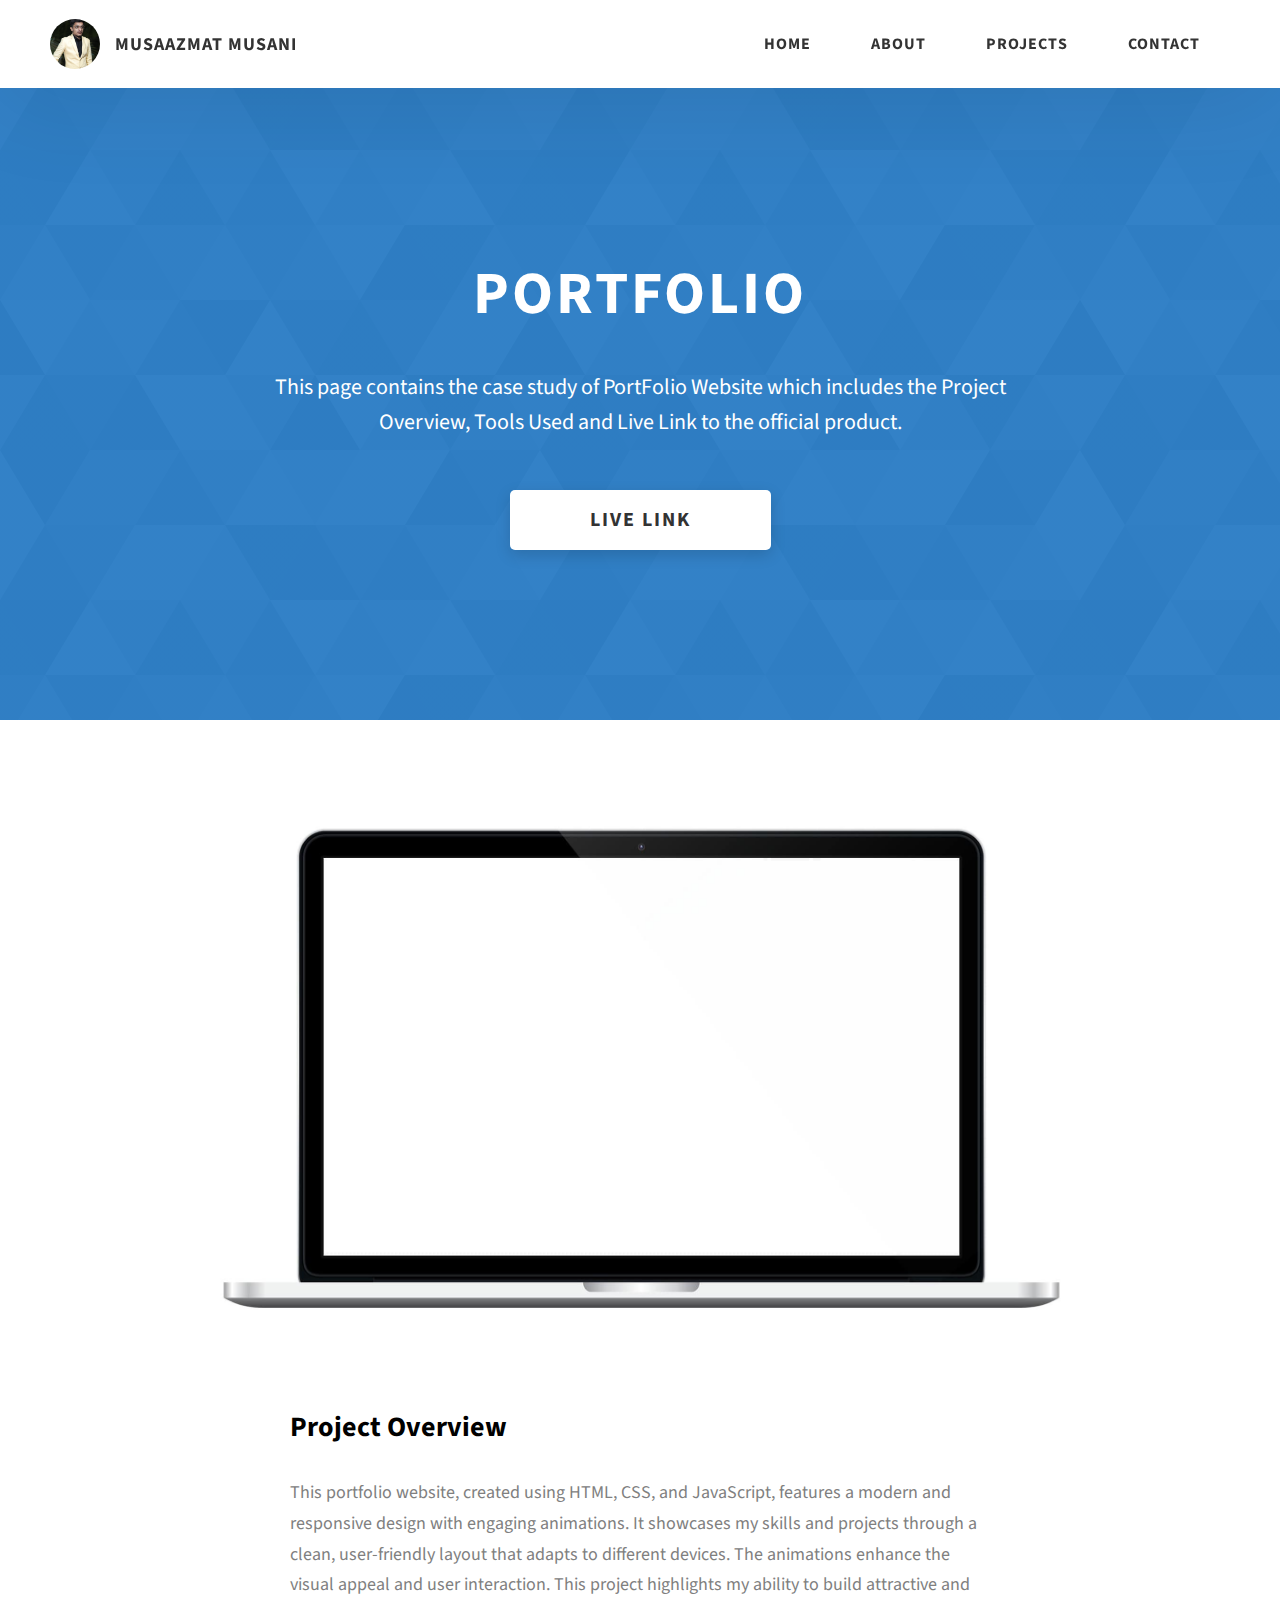
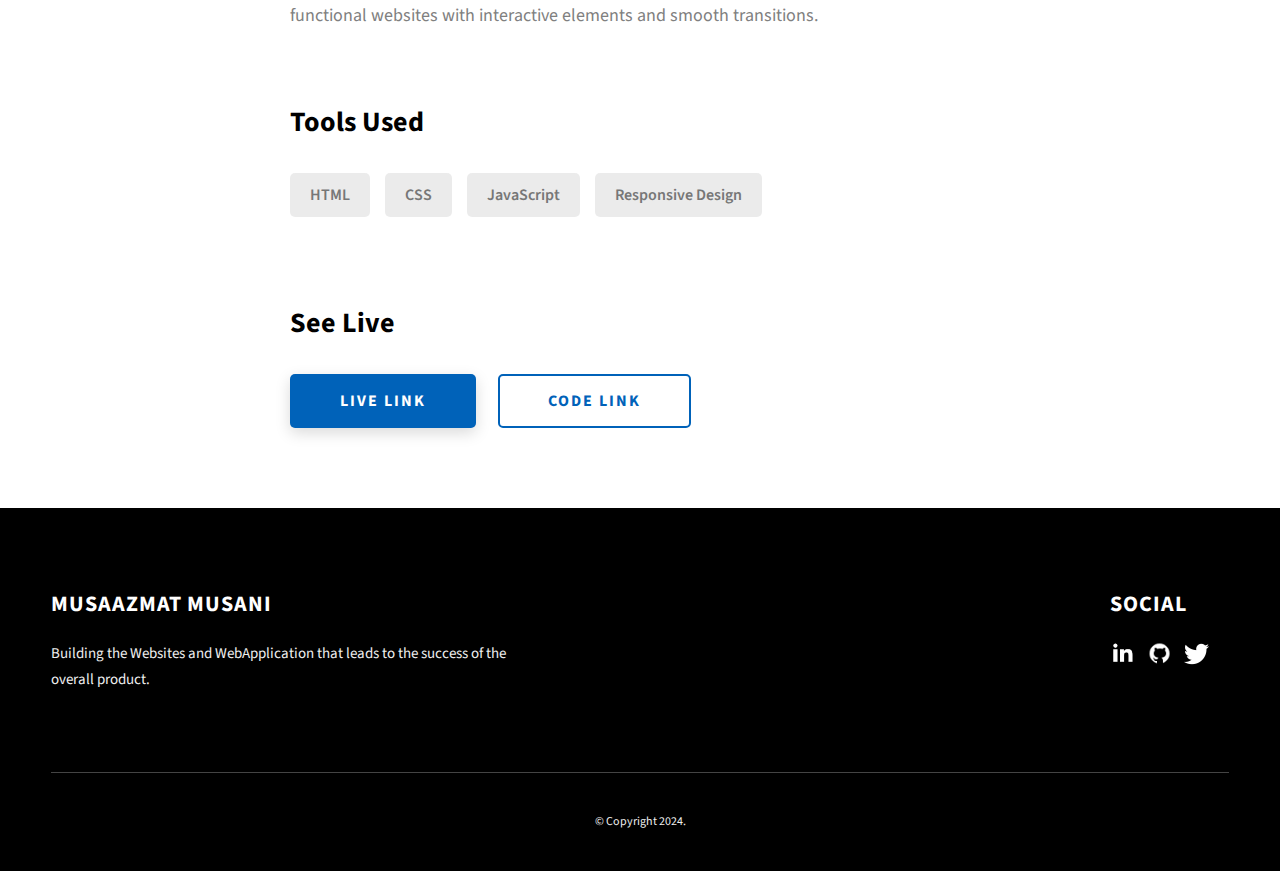
<file: project-1.html>
<!DOCTYPE html>
<html lang="en">
  <head>
    <meta charset="UTF-8" />
    <meta name="viewport" content="width=device-width, initial-scale=1.0" />
    <meta http-equiv="X-UA-Compatible" content="ie=edge" />
    <title>Case Study of Project 1</title>
    <meta name="description" content="Case study page of Project" />

    <link rel="stylesheet" href="css/style.css" />
    <link
      rel="stylesheet"
      href="https://cdnjs.cloudflare.com/ajax/libs/font-awesome/6.6.0/css/all.min.css"
      integrity="sha512-Kc323vGBEqzTmouAECnVceyQqyqdsSiqLQISBL29aUW4U/M7pSPA/gEUZQqv1cwx4OnYxTxve5UMg5GT6L4JJg=="
      crossorigin="anonymous"
      referrerpolicy="no-referrer"
    />
    <link rel="preconnect" href="https://fonts.googleapis.com" />
    <link rel="preconnect" href="https://fonts.gstatic.com" crossorigin />
    <link
      href="https://fonts.googleapis.com/css2?family=Source+Sans+Pro:wght@400;600;700;900&display=swap"
      rel="stylesheet"
    />
  </head>
  <body>
    <header class="header">
      <div class="header__content">
        <div class="header__logo-container">
          <div class="header__logo-img-cont">
            <img
              src="./assets/png/musa-azmat.jpg"
              alt="Musa Logo Image"
              class="header__logo-img"
            />
          </div>
          <span class="header__logo-sub">Musaazmat Musani</span>
        </div>
        <div class="header__main">
          <ul class="header__links">
            <li class="header__link-wrapper">
              <a href="./index.html" class="header__link"> Home </a>
            </li>
            <li class="header__link-wrapper">
              <a href="./index.html#about" class="header__link">About </a>
            </li>
            <li class="header__link-wrapper">
              <a href="./index.html#projects" class="header__link">
                Projects
              </a>
            </li>
            <li class="header__link-wrapper">
              <a href="./index.html#contact" class="header__link"> Contact </a>
            </li>
          </ul>
          <div class="header__main-ham-menu-cont">
            <img
              src="./assets/svg/ham-menu.svg"
              alt="hamburger menu"
              class="header__main-ham-menu"
            />
            <img
              src="./assets/svg/ham-menu-close.svg"
              alt="hamburger menu close"
              class="header__main-ham-menu-close d-none"
            />
          </div>
        </div>
      </div>
      <div class="header__sm-menu">
        <div class="header__sm-menu-content">
          <ul class="header__sm-menu-links">
            <li class="header__sm-menu-link">
              <a href="./index.html"> Home </a>
            </li>

            <li class="header__sm-menu-link">
              <a href="./index.html#about"> About </a>
            </li>

            <li class="header__sm-menu-link">
              <a href="./index.html#projects"> Projects </a>
            </li>

            <li class="header__sm-menu-link">
              <a href="./index.html#contact"> Contact </a>
            </li>
          </ul>
        </div>
      </div>
    </header>
    <section class="project-cs-hero">
      <div class="project-cs-hero__content">
        <h1 class="heading-primary">Portfolio</h1>
        <div class="project-cs-hero__info">
          <p class="text-primary">
            This page contains the case study of PortFolio Website which
            includes the Project Overview, Tools Used and Live Link to the
            official product.
          </p>
        </div>
        <div class="project-cs-hero__cta">
          <a
            href="https://musaazmatportfolio.netlify.app/"
            class="btn btn--bg"
            target="_blank"
            >Live Link</a
          >
        </div>
      </div>
    </section>
    <section class="project-details">
      <div class="main-container">
        <div class="project-details__content">
          <div class="project-details__showcase-img-cont">
            <img
              src="./assets/jpeg/project-mockup-example.jpeg"
              alt="Project Image"
              class="project-details__showcase-img"
            />
          </div>
          <div class="project-details__content-main">
            <div class="project-details__desc">
              <h3 class="project-details__content-title">Project Overview</h3>
              <p class="project-details__desc-para">
                This portfolio website, created using HTML, CSS, and JavaScript,
                features a modern and responsive design with engaging
                animations. It showcases my skills and projects through a clean,
                user-friendly layout that adapts to different devices. The
                animations enhance the visual appeal and user interaction. This
                project highlights my ability to build attractive and functional
                websites with interactive elements and smooth transitions.
              </p>
            </div>
            <div class="project-details__tools-used">
              <h3 class="project-details__content-title">Tools Used</h3>
              <div class="skills">
                <div class="skills__skill">HTML</div>
                <div class="skills__skill">CSS</div>
                <div class="skills__skill">JavaScript</div>
                <div class="skills__skill">Responsive Design</div>
              </div>
            </div>
            <div class="project-details__links">
              <h3 class="project-details__content-title">See Live</h3>
              <a
                href="https://musaazmatportfolio.netlify.app/"
                class="btn btn--med btn--theme project-details__links-btn"
                target="_blank"
                >Live Link</a
              >
              <a
                href="#"
                class="btn btn--med btn--theme-inv project-details__links-btn"
                target="_blank"
                >Code Link</a
              >
            </div>
          </div>
        </div>
      </div>
    </section>
    <footer class="main-footer">
      <div class="main-container">
        <div class="main-footer__upper">
          <div class="main-footer__row main-footer__row-1">
            <h2 class="heading heading-sm main-footer__heading-sm">
              <span>Social</span>
            </h2>
            <div class="main-footer__social-cont">
              <a target="_blank" rel="noreferrer" href="https://www.linkedin.com/in/musaazmat-musani-20922924b/">
                <img
                  class="main-footer__icon"
                  src="./assets/png/linkedin-ico.png"
                  alt="icon"
                />
              </a>
              <a target="_blank" rel="noreferrer" href="https://github.com/Musaazmat?tab=repositories">
                <img
                  class="main-footer__icon"
                  src="./assets/png/github-ico.png"
                  alt="icon"
                />
              </a>
              <a target="_blank" rel="noreferrer" href="#">
                <img
                  class="main-footer__icon"
                  src="./assets/png/twitter-ico.png"
                  alt="icon"
                />
              </a>
              <a
                target="_blank"
                rel="noreferrer"
                href="https://www.hackerrank.com/profile/musaniazmat"
              >
                <i
                  class="fa-brands fa-hackerrank main-footer__icon"
                  style="font-size: 23px"
                ></i>
              </a>
            </div>
          </div>
          <div class="main-footer__row main-footer__row-2">
            <h4 class="heading heading-sm text-lt">Musaazmat Musani</h4>
            <p class="main-footer__short-desc">
              Building the Websites and WebApplication that leads to the success
              of the overall product.
            </p>
          </div>
        </div>

        <div class="main-footer__lower">
          &copy; Copyright 2024.
        </div>
      </div>
    </footer>
    <script src="./index.js"></script>
  </body>
</html>
</file>
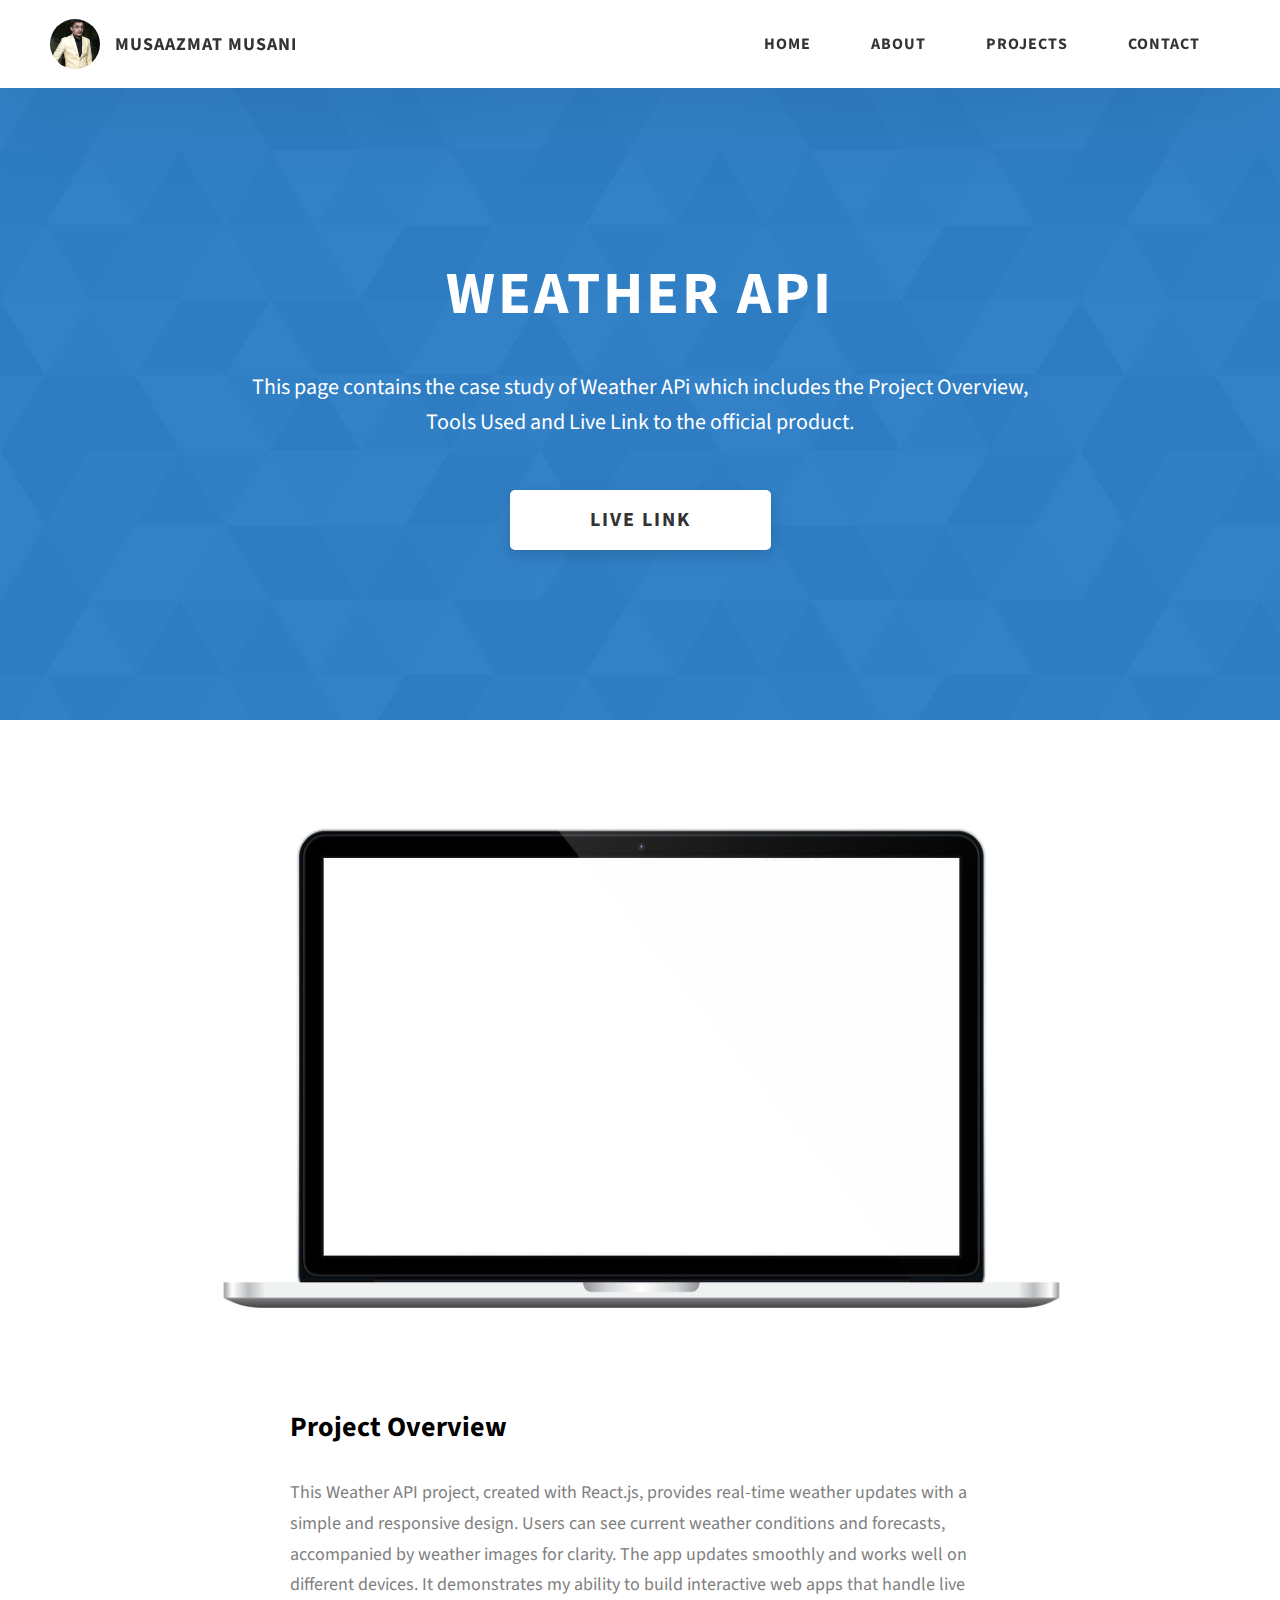
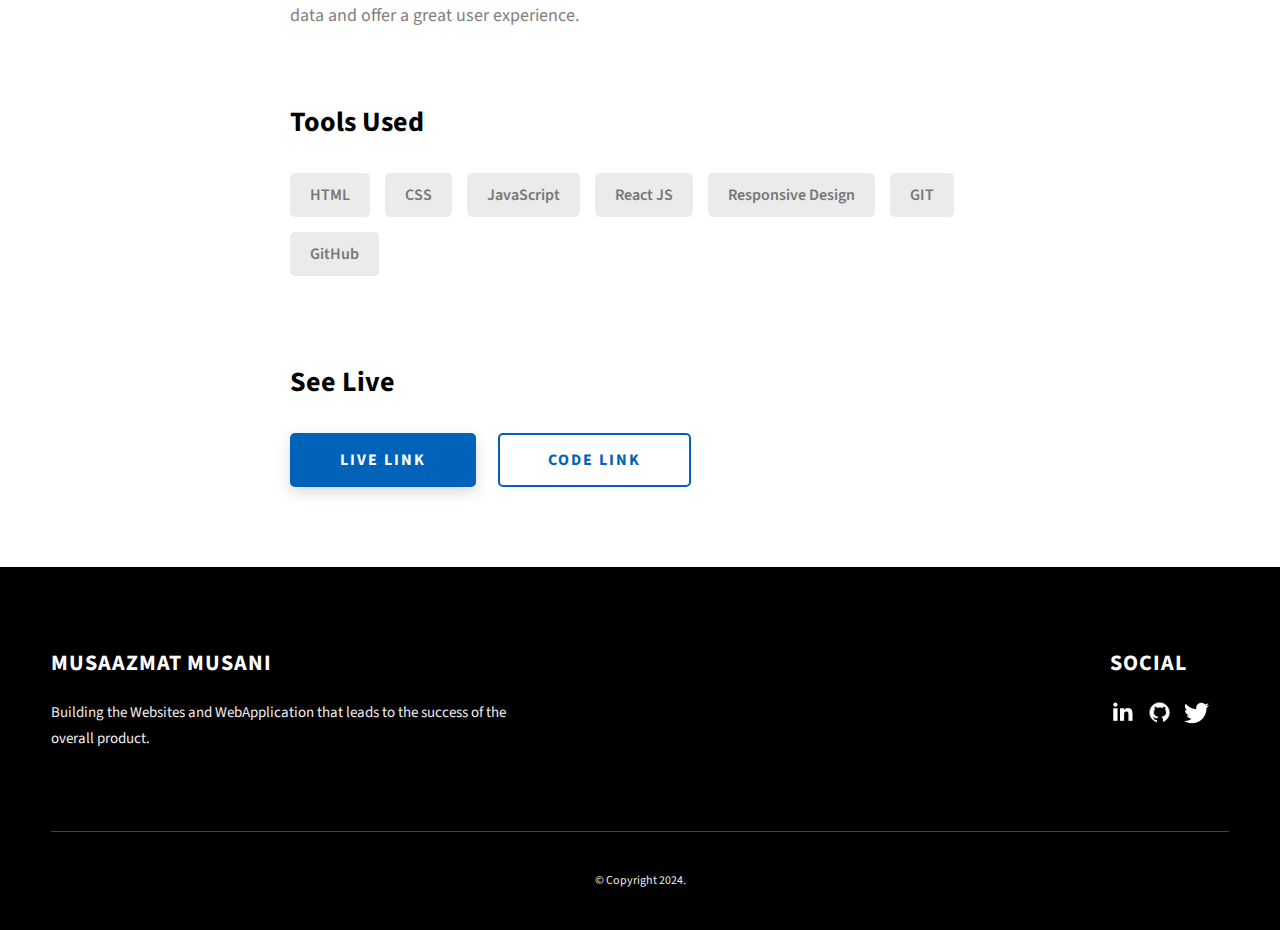
<file: project-2.html>
<!DOCTYPE html>
<html lang="en">
  <head>
    <meta charset="UTF-8" />
    <meta name="viewport" content="width=device-width, initial-scale=1.0" />
    <meta http-equiv="X-UA-Compatible" content="ie=edge" />
    <title>Case Study of Project 2</title>
    <meta name="description" content="Case study page of Project" />

    <link rel="stylesheet" href="css/style.css" />
    <link
      rel="stylesheet"
      href="https://cdnjs.cloudflare.com/ajax/libs/font-awesome/6.6.0/css/all.min.css"
      integrity="sha512-Kc323vGBEqzTmouAECnVceyQqyqdsSiqLQISBL29aUW4U/M7pSPA/gEUZQqv1cwx4OnYxTxve5UMg5GT6L4JJg=="
      crossorigin="anonymous"
      referrerpolicy="no-referrer"
    />
    <link rel="preconnect" href="https://fonts.googleapis.com" />
    <link rel="preconnect" href="https://fonts.gstatic.com" crossorigin />
    <link
      href="https://fonts.googleapis.com/css2?family=Source+Sans+Pro:wght@400;600;700;900&display=swap"
      rel="stylesheet"
    />
  </head>
  <body>
    <header class="header">
      <div class="header__content">
        <div class="header__logo-container">
          <div class="header__logo-img-cont">
            <img
              src="./assets/png/musa-azmat.jpg"
              alt="Musaazmat Logo Image"
              class="header__logo-img"
            />
          </div>
          <span class="header__logo-sub">Musaazmat Musani</span>
        </div>
        <div class="header__main">
          <ul class="header__links">
            <li class="header__link-wrapper">
              <a href="./index.html" class="header__link"> Home </a>
            </li>
            <li class="header__link-wrapper">
              <a href="./index.html#about" class="header__link">About </a>
            </li>
            <li class="header__link-wrapper">
              <a href="./index.html#projects" class="header__link">
                Projects
              </a>
            </li>
            <li class="header__link-wrapper">
              <a href="./index.html#contact" class="header__link"> Contact </a>
            </li>
          </ul>
          <div class="header__main-ham-menu-cont">
            <img
              src="./assets/svg/ham-menu.svg"
              alt="hamburger menu"
              class="header__main-ham-menu"
            />
            <img
              src="./assets/svg/ham-menu-close.svg"
              alt="hamburger menu close"
              class="header__main-ham-menu-close d-none"
            />
          </div>
        </div>
      </div>
      <div class="header__sm-menu">
        <div class="header__sm-menu-content">
          <ul class="header__sm-menu-links">
            <li class="header__sm-menu-link">
              <a href="./index.html"> Home </a>
            </li>

            <li class="header__sm-menu-link">
              <a href="./index.html#about"> About </a>
            </li>

            <li class="header__sm-menu-link">
              <a href="./index.html#projects"> Projects </a>
            </li>

            <li class="header__sm-menu-link">
              <a href="./index.html#contact"> Contact </a>
            </li>
          </ul>
        </div>
      </div>
    </header>
    <section class="project-cs-hero">
      <div class="project-cs-hero__content">
        <h1 class="heading-primary">Weather API</h1>
        <div class="project-cs-hero__info">
          <p class="text-primary">
            This page contains the case study of Weather APi which includes the
            Project Overview, Tools Used and Live Link to the official product.
          </p>
        </div>
        <div class="project-cs-hero__cta">
          <a
            href="https://musaazmat.github.io/weatherApi/"
            class="btn btn--bg"
            target="_blank"
            >Live Link</a
          >
        </div>
      </div>
    </section>
    <section class="project-details">
      <div class="main-container">
        <div class="project-details__content">
          <div class="project-details__showcase-img-cont">
            <img
              src="./assets/jpeg/project-mockup-example.jpeg"
              alt="Project Image"
              class="project-details__showcase-img"
            />
          </div>
          <div class="project-details__content-main">
            <div class="project-details__desc">
              <h3 class="project-details__content-title">Project Overview</h3>
              <p class="project-details__desc-para">
                This Weather API project, created with React.js, provides
                real-time weather updates with a simple and responsive design.
                Users can see current weather conditions and forecasts,
                accompanied by weather images for clarity. The app updates
                smoothly and works well on different devices. It demonstrates my
                ability to build interactive web apps that handle live data and
                offer a great user experience.
              </p>
            </div>
            <div class="project-details__tools-used">
              <h3 class="project-details__content-title">Tools Used</h3>
              <div class="skills">
                <div class="skills__skill">HTML</div>
                <div class="skills__skill">CSS</div>
                <div class="skills__skill">JavaScript</div>
                <div class="skills__skill">React JS</div>
                <div class="skills__skill">Responsive Design</div>
                <div class="skills__skill">GIT</div>
                <div class="skills__skill">GitHub</div>
              </div>
            </div>
            <div class="project-details__links">
              <h3 class="project-details__content-title">See Live</h3>
              <a
                href="https://musaazmat.github.io/weatherApi/"
                class="btn btn--med btn--theme project-details__links-btn"
                target="_blank"
                >Live Link</a
              >
              <a
                href="https://github.com/Musaazmat/weatherApi"
                class="btn btn--med btn--theme-inv project-details__links-btn"
                target="_blank"
                >Code Link</a
              >
            </div>
          </div>
        </div>
      </div>
    </section>
    <footer class="main-footer">
      <div class="main-container">
        <div class="main-footer__upper">
          <div class="main-footer__row main-footer__row-1">
            <h2 class="heading heading-sm main-footer__heading-sm">
              <span>Social</span>
            </h2>
            <div class="main-footer__social-cont">
              <a target="_blank" rel="noreferrer" href="https://www.linkedin.com/in/musaazmat-musani-20922924b/">
                <img
                  class="main-footer__icon"
                  src="./assets/png/linkedin-ico.png"
                  alt="icon"
                />
              </a>
              <a target="_blank" rel="noreferrer" href="https://github.com/Musaazmat?tab=repositories">
                <img
                  class="main-footer__icon"
                  src="./assets/png/github-ico.png"
                  alt="icon"
                />
              </a>
              <a target="_blank" rel="noreferrer" href="#">
                <img
                  class="main-footer__icon"
                  src="./assets/png/twitter-ico.png"
                  alt="icon"
                />
              </a>
              <a
                target="_blank"
                rel="noreferrer"
                href="https://www.hackerrank.com/profile/musaniazmat"
              >
                <i
                  class="fa-brands fa-hackerrank main-footer__icon"
                  style="font-size: 23px"
                ></i>
              </a>
            </div>
          </div>
          <div class="main-footer__row main-footer__row-2">
            <h4 class="heading heading-sm text-lt">Musaazmat Musani</h4>
            <p class="main-footer__short-desc">
              Building the Websites and WebApplication that leads to the success
              of the overall product.
            </p>
          </div>
        </div>

        <div class="main-footer__lower">
          &copy; Copyright 2024.
        </div>
      </div>
    </footer>
    <script src="./index.js"></script>
  </body>
</html>
</file>
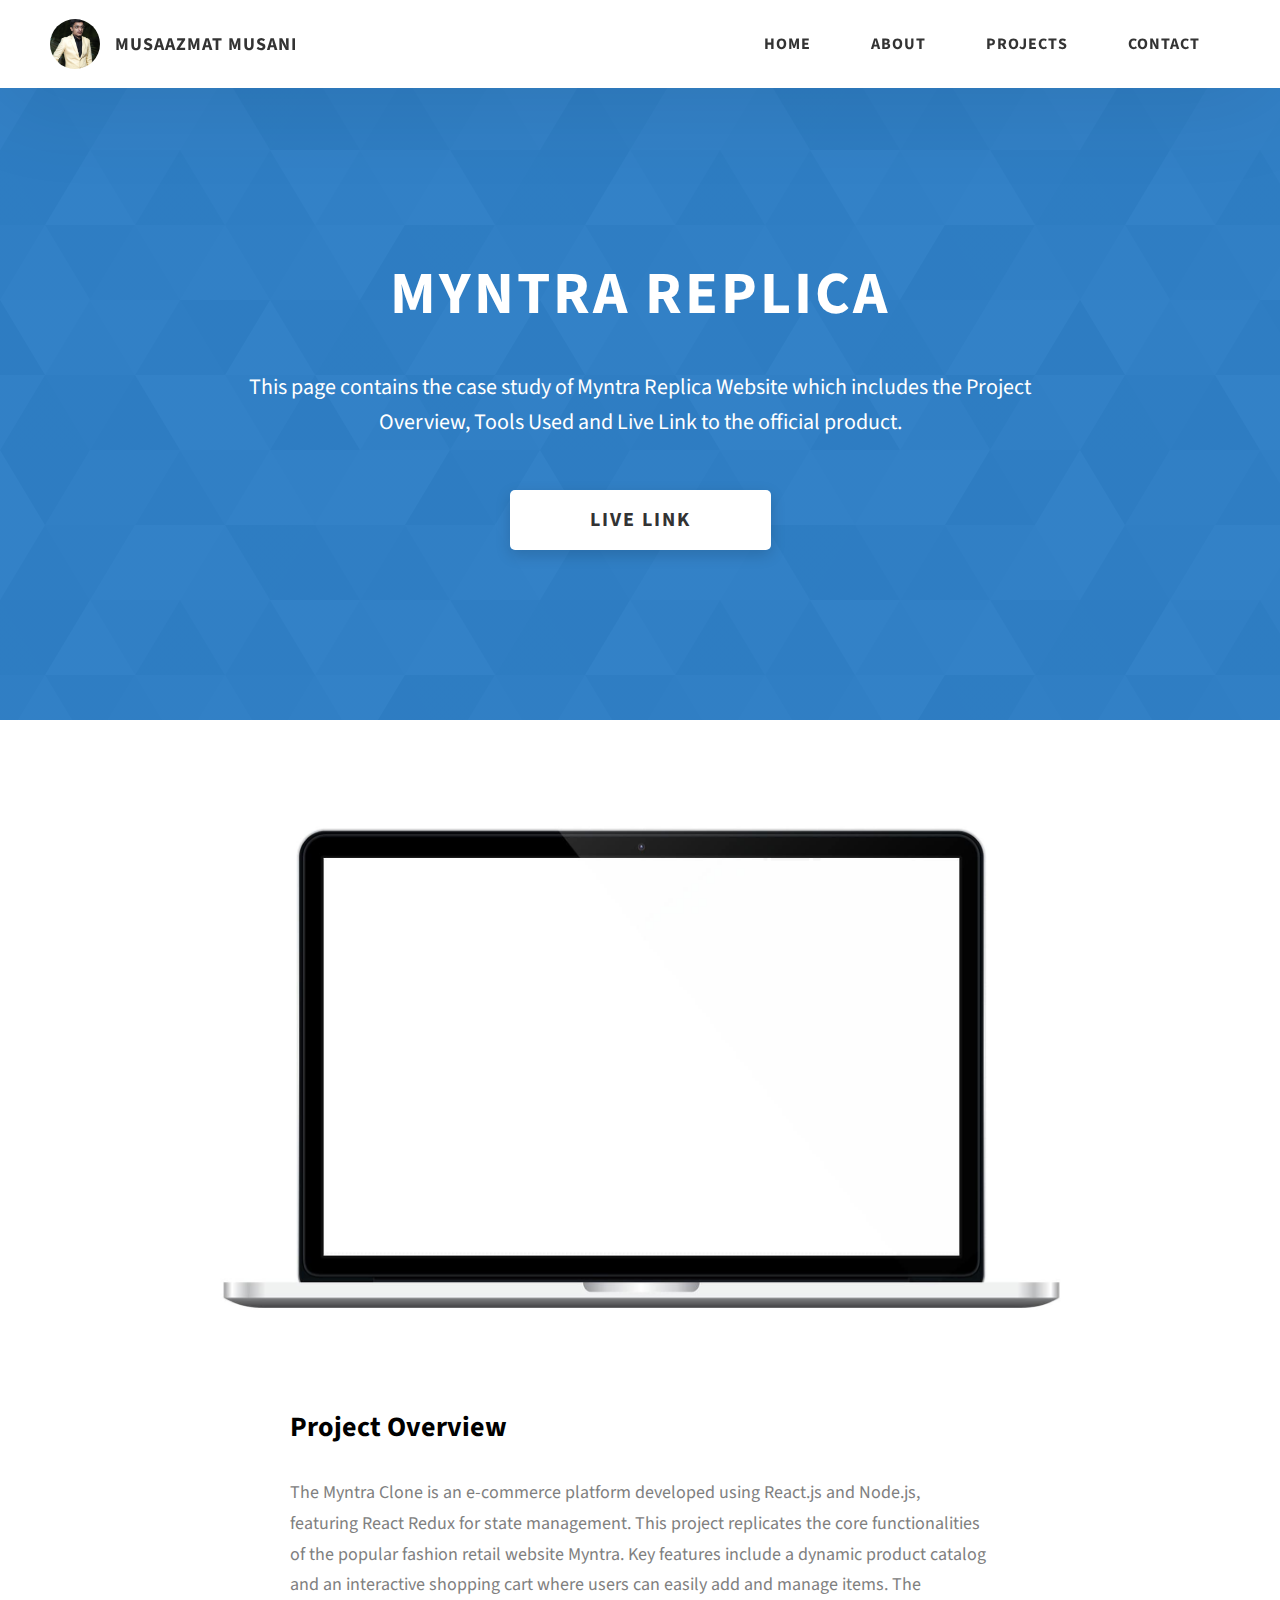
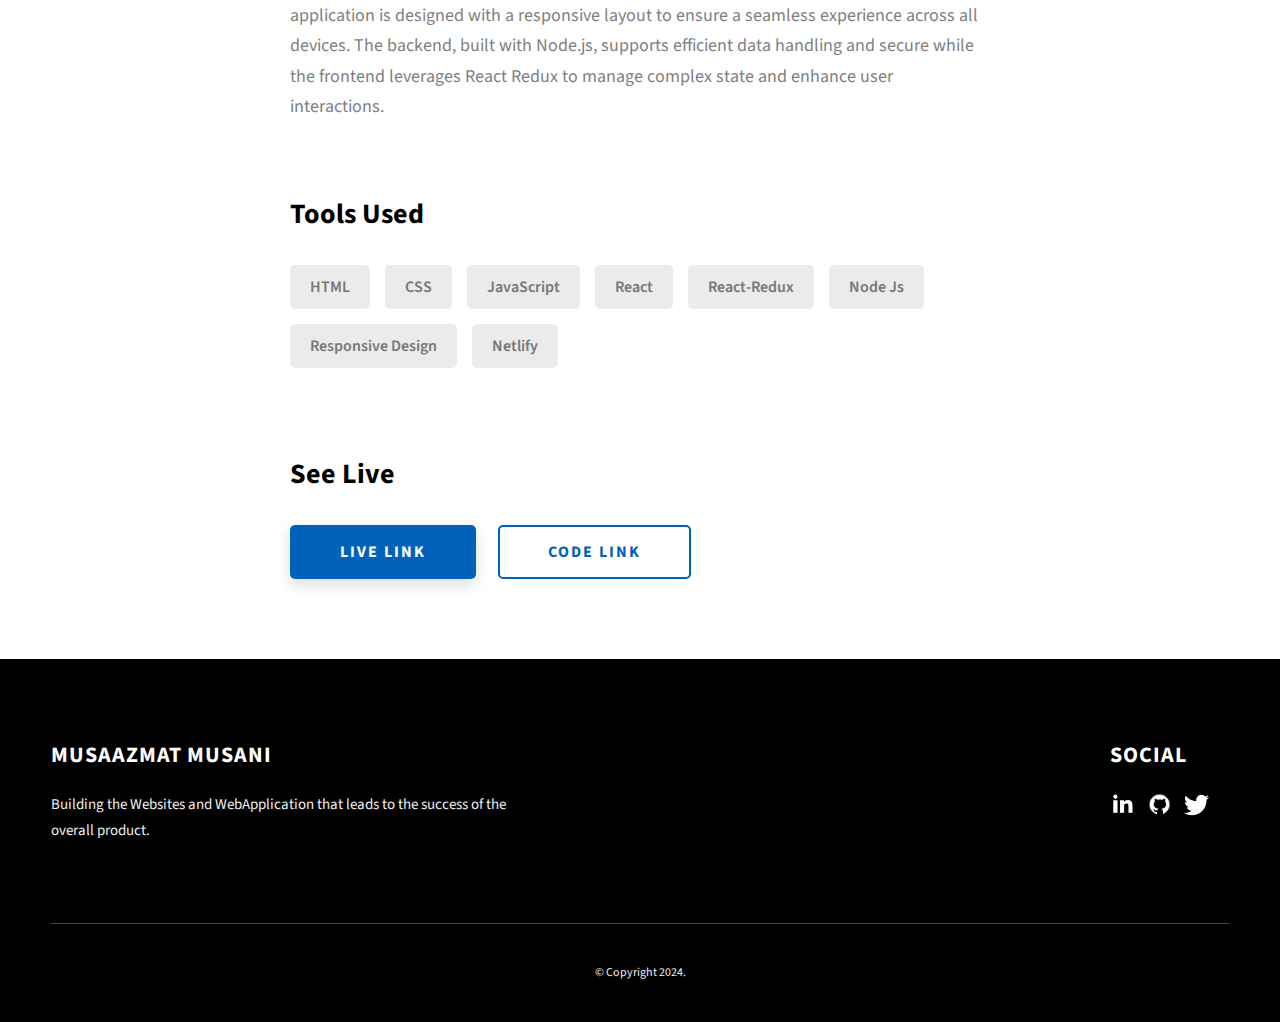
<file: project-3.html>
<!DOCTYPE html>
<html lang="en">
  <head>
    <meta charset="UTF-8" />
    <meta name="viewport" content="width=device-width, initial-scale=1.0" />
    <meta http-equiv="X-UA-Compatible" content="ie=edge" />
    <title>Case Study of Project 3</title>
    <meta name="description" content="Case study page of Project" />

    <link rel="stylesheet" href="css/style.css" />
    <link
      rel="stylesheet"
      href="https://cdnjs.cloudflare.com/ajax/libs/font-awesome/6.6.0/css/all.min.css"
      integrity="sha512-Kc323vGBEqzTmouAECnVceyQqyqdsSiqLQISBL29aUW4U/M7pSPA/gEUZQqv1cwx4OnYxTxve5UMg5GT6L4JJg=="
      crossorigin="anonymous"
      referrerpolicy="no-referrer"
    />
    <link rel="preconnect" href="https://fonts.googleapis.com" />
    <link rel="preconnect" href="https://fonts.gstatic.com" crossorigin />
    <link
      href="https://fonts.googleapis.com/css2?family=Source+Sans+Pro:wght@400;600;700;900&display=swap"
      rel="stylesheet"
    />
  </head>
  <body>
    <header class="header">
      <div class="header__content">
        <div class="header__logo-container">
          <div class="header__logo-img-cont">
            <img
              src="./assets/png/musa-azmat.jpg"
              alt="Musazmat Logo Image"
              class="header__logo-img"
            />
          </div>
          <span class="header__logo-sub">Musaazmat Musani</span>
        </div>
        <div class="header__main">
          <ul class="header__links">
            <li class="header__link-wrapper">
              <a href="./index.html" class="header__link"> Home </a>
            </li>
            <li class="header__link-wrapper">
              <a href="./index.html#about" class="header__link">About </a>
            </li>
            <li class="header__link-wrapper">
              <a href="./index.html#projects" class="header__link">
                Projects
              </a>
            </li>
            <li class="header__link-wrapper">
              <a href="./index.html#contact" class="header__link"> Contact </a>
            </li>
          </ul>
          <div class="header__main-ham-menu-cont">
            <img
              src="./assets/svg/ham-menu.svg"
              alt="hamburger menu"
              class="header__main-ham-menu"
            />
            <img
              src="./assets/svg/ham-menu-close.svg"
              alt="hamburger menu close"
              class="header__main-ham-menu-close d-none"
            />
          </div>
        </div>
      </div>
      <div class="header__sm-menu">
        <div class="header__sm-menu-content">
          <ul class="header__sm-menu-links">
            <li class="header__sm-menu-link">
              <a href="./index.html"> Home </a>
            </li>

            <li class="header__sm-menu-link">
              <a href="./index.html#about"> About </a>
            </li>

            <li class="header__sm-menu-link">
              <a href="./index.html#projects"> Projects </a>
            </li>

            <li class="header__sm-menu-link">
              <a href="./index.html#contact"> Contact </a>
            </li>
          </ul>
        </div>
      </div>
    </header>
    <section class="project-cs-hero">
      <div class="project-cs-hero__content">
        <h1 class="heading-primary">Myntra Replica</h1>
        <div class="project-cs-hero__info">
          <p class="text-primary">
            This page contains the case study of Myntra Replica Website which
            includes the Project Overview, Tools Used and Live Link to the
            official product.
          </p>
        </div>
        <div class="project-cs-hero__cta">
          <a
            href="https://myntareplica.netlify.app/"
            class="btn btn--bg"
            target="_blank"
            >Live Link</a
          >
        </div>
      </div>
    </section>
    <section class="project-details">
      <div class="main-container">
        <div class="project-details__content">
          <div class="project-details__showcase-img-cont">
            <img
              src="./assets/jpeg/project-mockup-example.jpeg"
              alt="Project Image"
              class="project-details__showcase-img"
            />
          </div>
          <div class="project-details__content-main">
            <div class="project-details__desc">
              <h3 class="project-details__content-title">Project Overview</h3>
              <p class="project-details__desc-para">
                The Myntra Clone is an e-commerce platform developed using
                React.js and Node.js, featuring React Redux for state
                management. This project replicates the core functionalities of
                the popular fashion retail website Myntra. Key features include
                a dynamic product catalog and an interactive shopping cart where
                users can easily add and manage items. The application is
                designed with a responsive layout to ensure a seamless
                experience across all devices. The backend, built with Node.js,
                supports efficient data handling and secure while the frontend
                leverages React Redux to manage complex state and enhance user
                interactions.
              </p>
            </div>
            <div class="project-details__tools-used">
              <h3 class="project-details__content-title">Tools Used</h3>
              <div class="skills">
                <div class="skills__skill">HTML</div>
                <div class="skills__skill">CSS</div>
                <div class="skills__skill">JavaScript</div>
                <div class="skills__skill">React</div>
                <div class="skills__skill">React-Redux</div>
                <div class="skills__skill">Node Js</div>
                <div class="skills__skill">Responsive Design</div>
                <div class="skills__skill">Netlify</div>
              </div>
            </div>
            <div class="project-details__links">
              <h3 class="project-details__content-title">See Live</h3>
              <a
                href="https://myntareplica.netlify.app/"
                class="btn btn--med btn--theme project-details__links-btn"
                target="_blank"
                >Live Link</a
              >
              <a
                href="https://github.com/Musaazmat/Myntra-frontend"
                class="btn btn--med btn--theme-inv project-details__links-btn"
                target="_blank"
                >Code Link</a
              >
            </div>
          </div>
        </div>
      </div>
    </section>
    <footer class="main-footer">
      <div class="main-container">
        <div class="main-footer__upper">
          <div class="main-footer__row main-footer__row-1">
            <h2 class="heading heading-sm main-footer__heading-sm">
              <span>Social</span>
            </h2>
            <div class="main-footer__social-cont">
              <a target="_blank" rel="noreferrer" href="https://www.linkedin.com/in/musaazmat-musani-20922924b/">
                <img
                  class="main-footer__icon"
                  src="./assets/png/linkedin-ico.png"
                  alt="icon"
                />
              </a>
              <a target="_blank" rel="noreferrer" href="https://github.com/Musaazmat?tab=repositories">
                <img
                  class="main-footer__icon"
                  src="./assets/png/github-ico.png"
                  alt="icon"
                />
              </a>
              <a target="_blank" rel="noreferrer" href="#">
                <img
                  class="main-footer__icon"
                  src="./assets/png/twitter-ico.png"
                  alt="icon"
                />
              </a>
              <a
                target="_blank"
                rel="noreferrer"
                href="https://www.hackerrank.com/profile/musaniazmat"
              >
                <i
                  class="fa-brands fa-hackerrank main-footer__icon"
                  style="font-size: 23px"
                ></i>
              </a>
            </div>
          </div>
          <div class="main-footer__row main-footer__row-2">
            <h4 class="heading heading-sm text-lt">Musaazmat Musani</h4>
            <p class="main-footer__short-desc">
              Building the Websites and WebApplication that leads to the success
              of the overall product.
            </p>
          </div>
        </div>

        <div class="main-footer__lower">
          &copy; Copyright 2024.
        </div>
      </div>
    </footer>
    <script src="./index.js"></script>
  </body>
</html>
</file>
<file: css/style.css>
/*
0 - 600px:      Phone
600 - 900px:    Tablet portrait
900 - 1200px:   Tablet landscape
[1200 - 1800] is where our normal styles apply
1800px + :      Big desktop
$breakpoint arguement choices:
- phone
- tab-port
- tab-land
- big-desktop

Inside media queries 1em is always 16px i.e 1em = 16px at every screen size only inside media queries
*/
*,
*::after,
*::before {
  margin: 0;
  padding: 0;
  box-sizing: inherit;
  font-family: inherit; }

html {
  font-size: 62.5%;
  scroll-behavior: smooth; }
  @media only screen and (max-width: 75em) {
    html {
      font-size: 59%; } }
  @media only screen and (max-width: 56.25em) {
    html {
      font-size: 56%; } }
  @media only screen and (min-width: 112.5em) {
    html {
      font-size: 65%; } }

body {
  box-sizing: border-box;
  position: relative;
  line-height: 1.5;
  font-family: sans-serif;
  overflow-x: hidden;
  overflow-y: scroll;
  font-family: 'Source Sans Pro', sans-serif; }

a {
  text-decoration: none;
  color: inherit; }

li {
  list-style: none; }

input:focus,
button:focus,
a:focus,
textarea:focus {
  outline: none; }

button {
  border: none;
  cursor: pointer; }

textarea {
  resize: none; }

.heading-primary {
  font-size: 6rem;
  text-transform: uppercase;
  letter-spacing: 3px;
  text-align: center; }
  @media only screen and (max-width: 37.5em) {
    .heading-primary {
      font-size: 4.5rem; } }

.heading-sec__mb-bg {
  margin-bottom: 11rem; }
  @media only screen and (max-width: 56.25em) {
    .heading-sec__mb-bg {
      margin-bottom: 8rem; } }

.heading-sec__mb-med {
  margin-bottom: 9rem; }
  @media only screen and (max-width: 56.25em) {
    .heading-sec__mb-med {
      margin-bottom: 8rem; } }

.heading-sec__main {
  display: block;
  font-size: 4rem;
  text-transform: uppercase;
  letter-spacing: 1px;
  letter-spacing: 3px;
  text-align: center;
  margin-bottom: 3.5rem;
  position: relative; }
  .heading-sec__main--lt {
    color: #fff; }
    .heading-sec__main--lt::after {
      content: '';
      background: #fff !important; }
  .heading-sec__main::after {
    content: '';
    position: absolute;
    top: calc(100% + 1.5rem);
    height: 5px;
    width: 3rem;
    background: #0062b9;
    left: 50%;
    transform: translateX(-50%);
    border-radius: 5px; }
    @media only screen and (max-width: 37.5em) {
      .heading-sec__main::after {
        top: calc(100% + 1.2rem); } }

.heading-sec__sub {
  display: block;
  text-align: center;
  color: #777;
  font-size: 2rem;
  font-weight: 500;
  max-width: 80rem;
  margin: auto;
  line-height: 1.6; }
  @media only screen and (max-width: 37.5em) {
    .heading-sec__sub {
      font-size: 1.8rem; } }
  .heading-sec__sub--lt {
    color: #eee; }

.heading-sm {
  font-size: 2.2rem;
  text-transform: uppercase;
  letter-spacing: 1px; }

.main-container {
  max-width: 120rem;
  margin: auto;
  width: 92%; }

.btn {
  background: #fff;
  color: #333;
  text-transform: uppercase;
  letter-spacing: 2px;
  display: inline-block;
  font-weight: 700;
  border-radius: 5px;
  box-shadow: 0 5px 15px 0 rgba(0, 0, 0, 0.15);
  transition: transform .3s; }
  .btn:hover {
    transform: translateY(-3px); }
  .btn--bg {
    padding: 1.5rem 8rem;
    font-size: 2rem; }
  .btn--med {
    padding: 1.5rem 5rem;
    font-size: 1.6rem; }
  .btn--theme {
    background: #0062b9;
    color: #fff; }
  .btn--theme-inv {
    color: #0062b9;
    background: #fff;
    border: 2px solid #0062b9;
    box-shadow: none;
    padding: calc(1.5rem - 2px) calc(5rem - 2px); }

.sec-pad {
  padding: 12rem 0; }
  @media only screen and (max-width: 56.25em) {
    .sec-pad {
      padding: 8rem 0; } }

.text-primary {
  color: #fff;
  font-size: 2.2rem;
  text-align: center;
  width: 100%;
  line-height: 1.6; }
  @media only screen and (max-width: 37.5em) {
    .text-primary {
      font-size: 2rem; } }

.d-none {
  display: none; }

.home-hero {
  color: #fff;
  background: linear-gradient(to right, rgba(0, 98, 185, 0.8), rgba(0, 98, 185, 0.8)), url(../../assets/svg/common-bg.svg);
  background-position: center;
  height: 100vh;
  min-height: 80rem;
  max-height: 120rem;
  position: relative; }
  @media only screen and (max-width: 37.5em) {
    .home-hero {
      height: unset;
      min-height: unset; } }
  .home-hero__socials {
    position: absolute;
    top: 50%;
    border: 2px solid #eee;
    border-left: 2px solid #eee;
    transform: translateY(-50%); }
    @media only screen and (max-width: 56.25em) {
      .home-hero__socials {
        display: none; } }
  .home-hero__mouse-scroll-cont {
    position: absolute;
    bottom: 3%;
    left: 50%;
    transform: translateX(-50%); }
    @media only screen and (max-width: 37.5em) {
      .home-hero__mouse-scroll-cont {
        display: none; } }
  .home-hero__social {
    width: 5rem; }
  .home-hero__social-icon-link {
    width: 100%;
    display: block;
    padding: 1.2rem;
    border-bottom: 2px solid #eee;
    transition: background .3s; }
    .home-hero__social-icon-link:hover {
      background: rgba(255, 255, 255, 0.1); }
    .home-hero__social-icon-link--bd-none {
      border-bottom: 0; }
  .home-hero__social-icon {
    width: 100%; }
  .home-hero__content {
    position: absolute;
    top: 50%;
    left: 50%;
    transform: translate(-50%, -50%);
    max-width: 90rem;
    width: 92%; }
    @media only screen and (max-width: 37.5em) {
      .home-hero__content {
        padding: 19rem 0 13rem 0;
        margin: auto;
        position: static;
        transform: translate(0, 0); } }
  .home-hero__info {
    margin: 3rem auto 0 auto;
    max-width: 80rem; }
  .home-hero__cta {
    margin-top: 5rem;
    text-align: center; }

.about {
  background: #fafafa; }
  .about__content {
    display: grid;
    grid-template-columns: 1fr 1fr;
    grid-gap: 10rem; }
    @media only screen and (max-width: 56.25em) {
      .about__content {
        grid-template-columns: 1fr;
        grid-gap: 8rem; } }
    .about__content-title {
      font-weight: 700;
      font-size: 2.8rem;
      margin-bottom: 3rem; }
      @media only screen and (max-width: 37.5em) {
        .about__content-title {
          font-size: 2.4rem; } }
    .about__content-details-para {
      font-size: 1.8rem;
      color: grey;
      max-width: 60rem;
      line-height: 1.7;
      margin-bottom: 1rem; }
      .about__content-details-para--hl {
        font-weight: 700;
        margin: 0 3px; }
      .about__content-details-para:last-child {
        margin-bottom: 4rem; }

.projects__row {
  display: grid;
  grid-template-columns: 1.5fr 1fr;
  grid-gap: 5rem;
  margin-bottom: 11rem; }
  @media only screen and (max-width: 56.25em) {
    .projects__row {
      grid-template-columns: 1fr;
      grid-gap: 2rem;
      margin-bottom: 8rem; } }
  @media only screen and (max-width: 56.25em) {
    .projects__row {
      text-align: center; } }
  .projects__row:last-child {
    margin-bottom: 0; }
  .projects__row-img-cont {
    overflow: hidden; }
  .projects__row-img {
    width: 100%;
    display: block;
    object-fit: cover; }
  .projects__row-content {
    padding: 2rem 0;
    display: flex;
    justify-content: center;
    flex-direction: column;
    align-items: flex-start; }
    @media only screen and (max-width: 56.25em) {
      .projects__row-content {
        align-items: center; } }
    .projects__row-content-title {
      font-weight: 700;
      font-size: 2.8rem;
      margin-bottom: 2rem; }
      @media only screen and (max-width: 37.5em) {
        .projects__row-content-title {
          font-size: 2.4rem; } }
    .projects__row-content-desc {
      font-size: 1.8rem;
      color: grey;
      max-width: 60rem;
      line-height: 1.7;
      margin-bottom: 3rem; }
      @media only screen and (max-width: 37.5em) {
        .projects__row-content-desc {
          font-size: 1.7rem; } }

.contact {
  background: linear-gradient(to right, rgba(0, 98, 185, 0.8), rgba(0, 98, 185, 0.8)), url(../../assets/svg/common-bg.svg);
  background-size: cover;
  background-position: center; }
  .contact__form-container {
    box-shadow: 0 0 10px rgba(0, 0, 0, 0.1);
    background: white;
    padding: 4rem;
    margin-top: 6rem;
    max-width: 80rem;
    text-align: right;
    width: 95%;
    border-radius: 5px;
    margin: 5rem auto 0 auto; }
    @media only screen and (max-width: 37.5em) {
      .contact__form-container {
        padding: 3rem; } }
  .contact__form-field {
    margin-bottom: 4rem; }
    @media only screen and (max-width: 37.5em) {
      .contact__form-field {
        margin-bottom: 3rem; } }
  .contact__form-label {
    color: #666;
    font-size: 1.4rem;
    letter-spacing: 1px;
    font-weight: 700;
    margin-bottom: 1rem;
    display: block;
    text-align: left; }
  .contact__form-input {
    color: #333;
    padding: 2rem;
    width: 100%;
    border: 1px solid #ebebeb;
    font-size: 1.6rem;
    letter-spacing: 0px;
    background: #f0f0f0;
    border-radius: 5px;
    font-weight: 600;
    /* Code for Modern Browsers */
    /* Code for WebKit, Blink, Edge */
    /* Code for Internet Explorer 10-11 */
    /* Code for Microsoft Edge */
    /* Code for Mozilla Firefox 4 to 18 */
    /* Code for Mozilla Firefox 19+ */ }
    .contact__form-input::placeholder {
      color: #999;
      font-weight: 600;
      font-size: 1.6rem; }
    .contact__form-input::-webkit-input-placeholder {
      color: #999;
      font-weight: 600;
      font-size: 1.6rem; }
    .contact__form-input:-ms-input-placeholder {
      color: #999;
      font-weight: 600;
      font-size: 1.6rem; }
    .contact__form-input::-ms-input-placeholder {
      color: #999;
      font-weight: 600;
      font-size: 1.6rem; }
    .contact__form-input:-moz-placeholder {
      opacity: 1;
      color: #999;
      font-weight: 600;
      font-size: 1.6rem; }
    .contact__form-input::-moz-placeholder {
      opacity: 1;
      color: #999;
      font-weight: 600;
      font-size: 1.6rem; }
  .contact__btn {
    width: 30%;
    padding: 2rem 4rem;
    font-size: 1.6rem; }
    @media only screen and (max-width: 37.5em) {
      .contact__btn {
        width: 100%; } }

.project-cs-hero {
  color: #fff;
  background: linear-gradient(to right, rgba(0, 98, 185, 0.8), rgba(0, 98, 185, 0.8)), url(../../assets/svg/common-bg.svg);
  background-size: cover;
  background-position: center;
  position: relative; }
  @media only screen and (max-width: 37.5em) {
    .project-cs-hero {
      height: unset;
      min-height: unset; } }
  .project-cs-hero__content {
    padding: 25rem 0 17rem 0;
    max-width: 90rem;
    width: 92%;
    margin: auto; }
    @media only screen and (max-width: 37.5em) {
      .project-cs-hero__content {
        padding: 19rem 0 13rem 0;
        margin: auto;
        position: static;
        transform: translate(0, 0); } }
  .project-cs-hero__info {
    margin: 3rem auto 0 auto;
    max-width: 80rem; }
  .project-cs-hero__cta {
    margin-top: 5rem;
    text-align: center; }

.project-details__content {
  padding: 8rem 0;
  max-width: 90rem;
  margin: auto; }
  .project-details__content-title {
    font-weight: 700;
    font-size: 2.8rem;
    margin-bottom: 3rem; }
    @media only screen and (max-width: 37.5em) {
      .project-details__content-title {
        font-size: 2.4rem; } }

.project-details__showcase-img-cont {
  width: 100%;
  margin-bottom: 6rem; }

.project-details__showcase-img {
  width: 100%; }

.project-details__content-main {
  width: 100%;
  max-width: 70rem;
  margin: auto; }

.project-details__desc {
  margin: 0 0 7rem 0; }
  .project-details__desc-para {
    font-size: 1.8rem;
    line-height: 1.7;
    color: grey;
    margin-bottom: 2rem; }

.project-details__tools-used {
  margin: 0 0 7rem 0; }
  .project-details__tools-used-list {
    display: flex;
    flex-wrap: wrap; }
  .project-details__tools-used-item {
    padding: 1rem 2rem;
    margin-bottom: 1.5rem;
    margin-right: 1.5rem;
    font-size: 1.6rem;
    background: rgba(153, 153, 153, 0.2);
    border-radius: 5px;
    font-weight: 600;
    color: #777; }

.project-details__links {
  margin: 0 0; }
  .project-details__links-btn {
    margin-right: 2rem; }
    @media only screen and (max-width: 37.5em) {
      .project-details__links-btn {
        margin-right: 0;
        width: 70%;
        margin-bottom: 2rem;
        text-align: center; } }
    .project-details__links-btn:last-child {
      margin: 0; }
      @media only screen and (max-width: 37.5em) {
        .project-details__links-btn:last-child {
          margin: 0; } }

.header {
  position: fixed;
  width: 100%;
  z-index: 1000;
  background: #000;
  background: #fff;
  box-shadow: 0 10px 100px rgba(0, 0, 0, 0.1); }
  .header__content {
    display: flex;
    align-items: center;
    justify-content: space-between;
    padding: 1rem 5rem; }
    @media only screen and (max-width: 56.25em) {
      .header__content {
        padding: 0 2rem; } }
  .header__logo-container {
    display: flex;
    align-items: center;
    cursor: pointer;
    color: #333;
    transition: color .3s; }
    .header__logo-container:hover {
      color: #0062b9; }
  .header__logo-img-cont {
    width: 5rem;
    height: 5rem;
    border-radius: 50px;
    overflow: hidden;
    margin-right: 1.5rem;
    background: #0062b9; }
    @media only screen and (max-width: 56.25em) {
      .header__logo-img-cont {
        width: 4.5rem;
        height: 4.5rem;
        margin-right: 1.2rem; } }
  .header__logo-img {
    width: 100%;
    height: 100%;
    object-fit: cover;
    object-position: center;
    display: block; }
  .header__logo-sub {
    font-size: 1.8rem;
    text-transform: uppercase;
    font-weight: 700;
    letter-spacing: 1px; }
  .header__links {
    display: flex; }
    @media only screen and (max-width: 37.5em) {
      .header__links {
        display: none; } }
  .header__link {
    padding: 2.2rem 3rem;
    display: inline-block;
    font-size: 1.6rem;
    color: #333;
    text-transform: uppercase;
    letter-spacing: 1px;
    font-weight: 700;
    transition: color .3s; }
    .header__link:hover {
      color: #0062b9; }
    @media only screen and (max-width: 56.25em) {
      .header__link {
        padding: 3rem 1.8rem;
        font-size: 1.5rem; } }
  .header__main-ham-menu-cont {
    display: none;
    width: 3rem;
    padding: 2.2rem 0; }
    @media only screen and (max-width: 37.5em) {
      .header__main-ham-menu-cont {
        display: block; } }
  .header__main-ham-menu {
    width: 100%; }
  .header__main-ham-menu-close {
    width: 100%; }
  .header__sm-menu {
    background: #fff;
    position: absolute;
    width: 100%;
    top: 100%;
    visibility: hidden;
    opacity: 0;
    transition: all .3s;
    box-shadow: 0px 5px 5px 0px rgba(0, 0, 0, 0.1);
    -webkit-box-shadow: 0px 5px 5px 0px rgba(0, 0, 0, 0.1);
    -moz-box-shadow: 0px 5px 5px 0px rgba(0, 0, 0, 0.1); }
    .header__sm-menu--active {
      visibility: hidden;
      opacity: 0; }
      @media only screen and (max-width: 37.5em) {
        .header__sm-menu--active {
          visibility: visible;
          opacity: 1; } }
  .header__sm-menu-link a {
    display: block;
    text-decoration: none;
    padding: 2.5rem 3rem;
    font-size: 1.6rem;
    color: #333;
    /* text-align: right; */
    border-bottom: 1px solid #eee;
    font-weight: 700;
    text-transform: uppercase;
    letter-spacing: 2px;
    transition: color .3s; }
    .header__sm-menu-link a:hover {
      color: #0062b9; }
  .header__sm-menu-link:first-child a {
    border-top: 1px solid #eee; }
  .header__sm-menu-link-last {
    border-bottom: 0; }

.main-footer {
  background: #000;
  color: #fff; }
  .main-footer__upper {
    display: flex;
    justify-content: space-between;
    padding: 8rem 0; }
    @media only screen and (max-width: 56.25em) {
      .main-footer__upper {
        padding: 6rem 0; } }
    @media only screen and (max-width: 37.5em) {
      .main-footer__upper {
        display: block; } }
  .main-footer__row-1 {
    order: 2; }
    @media only screen and (max-width: 56.25em) {
      .main-footer__row-1 {
        margin-bottom: 5rem; } }
  .main-footer__row-2 {
    width: 40%;
    order: 1;
    max-width: 50rem; }
    @media only screen and (max-width: 56.25em) {
      .main-footer__row-2 {
        width: 100%; } }
  .main-footer__short-desc {
    margin-top: 2rem;
    color: #eee;
    font-size: 1.5rem;
    line-height: 1.7; }
  .main-footer__social-cont {
    margin-top: 2rem; }
  .main-footer__icon {
    margin-right: 1rem;
    width: 2.5rem; }
    .main-footer__icon--mr-none {
      margin-right: 0; }
  .main-footer__lower {
    padding: 4rem 0;
    border-top: 1px solid #444;
    color: #eee;
    font-size: 1.2rem;
    text-align: left;
    text-align: center; }
    .main-footer__lower a {
      text-decoration: underline;
      font-weight: bold;
      margin-left: 2px; }
    @media only screen and (max-width: 56.25em) {
      .main-footer__lower {
        padding: 3.5rem 0; } }

.skills {
  display: flex;
  flex-wrap: wrap; }
  .skills__skill {
    padding: 1rem 2rem;
    margin-bottom: 1.5rem;
    margin-right: 1.5rem;
    font-size: 1.6rem;
    background: rgba(153, 153, 153, 0.2);
    border-radius: 5px;
    font-weight: 600;
    color: #777; }

.mouse {
  width: 25px;
  height: 40px;
  border: 2px solid #eee;
  border-radius: 60px;
  position: relative;
  overflow: hidden; }
  .mouse::before {
    content: '';
    width: 5px;
    height: 5px;
    position: absolute;
    top: 7px;
    left: 50%;
    transform: translateX(-50%);
    background-color: #eee;
    border-radius: 50%;
    opacity: 1;
    animation: wheel 1.3s infinite;
    -webkit-animation: wheel 1.3s infinite; }

@keyframes wheel {
  to {
    opacity: 0;
    top: 27px; } }

@-webkit-keyframes wheel {
  to {
    opacity: 0;
    top: 27px; } }
</file>
